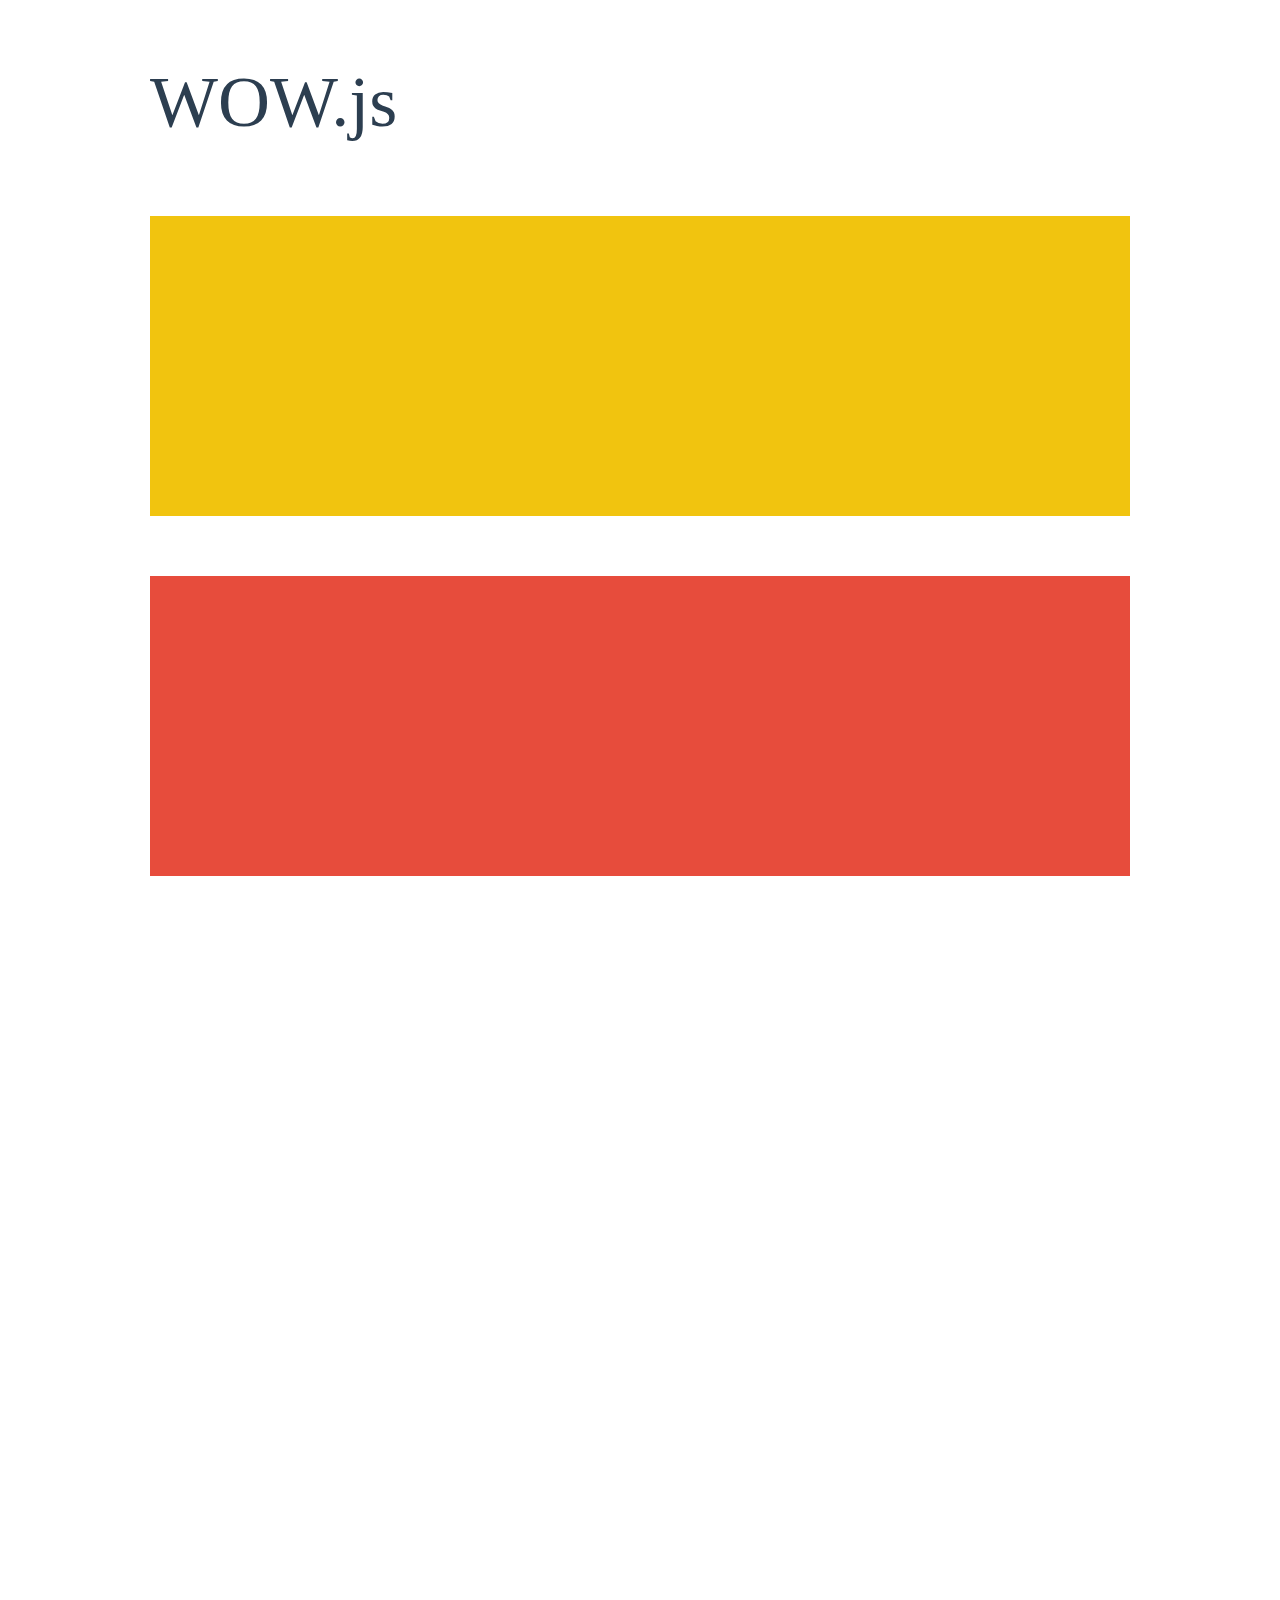
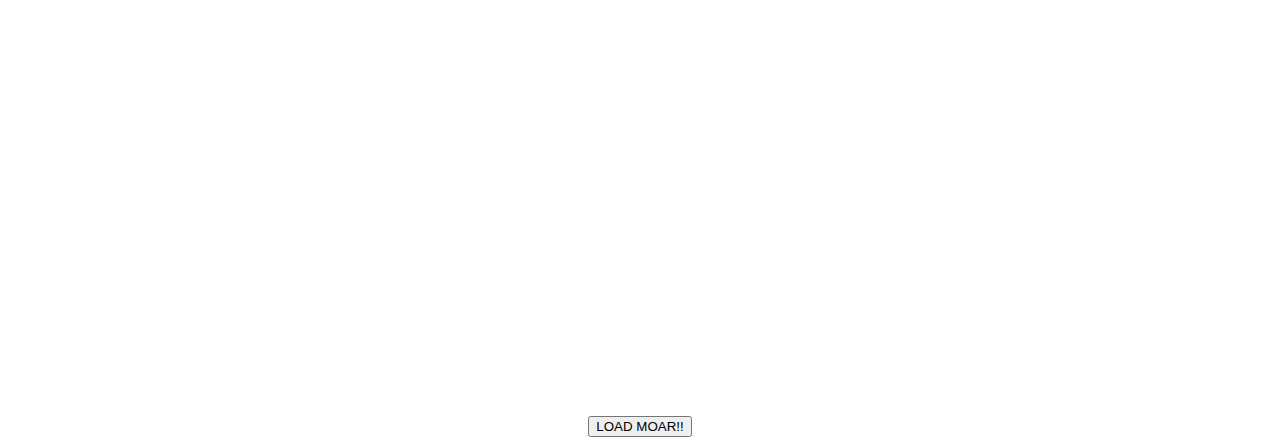
<file: js/WOW-20848c410fe32d161c2330e1d261b59512094f81/demo.html>
<!doctype html>

<html lang="en">
<head>
  <meta charset="utf-8">
  <title>WOW</title>
  <link rel="stylesheet" href="css/libs/animate.css">
  <link rel="stylesheet" href="css/site.css">
  <style>
    .wow:first-child {
      visibility: hidden;
    }
  </style>
  <!--[if IE]>
    <script src="http://html5shiv.googlecode.com/svn/trunk/html5.js"></script>
  <![endif]-->
</head>

<body>
  <div id="container">
    <header>
      <h1>WOW.js</h1>
    </header>
    <div id="main">
      <section class="wow fadeInDown" style="background-color: #f1c40f;"></section>
      <section class="wow pulse" style="background-color: #e74c3c;" data-wow-iteration="infinite" data-wow-duration="1500ms"></section>
      <section class="section--purple wow slideInRight" data-wow-delay="2s"></section>
      <section class="section--blue wow bounceInLeft" data-wow-offset="300"></section>
      <section class="section--green wow slideInLeft" data-wow-duration="4s"></section>
      <button id="moar">LOAD MOAR!!</button>
    </div>
  </div>
  <script src="dist/wow.js"></script>
  <script>
    wow = new WOW(
      {
        animateClass: 'animated',
        offset:       100,
        callback:     function(box) {
          console.log("WOW: animating <" + box.tagName.toLowerCase() + ">")
        }
      }
    );
    wow.init();
    document.getElementById('moar').onclick = function() {
      var section = document.createElement('section');
      section.className = 'section--purple wow fadeInDown';
      this.parentNode.insertBefore(section, this);
    };
  </script>
</body>
</html>
</file>
<file: js/WOW-20848c410fe32d161c2330e1d261b59512094f81/css/site.css>
h1 {
  font-size:     72px;
  line-height:   1.5;
  color: #2c3e50;
  font-weight:   100;
}

#container {
  width:  980px;
  margin: 0 auto;
}

section {
  height: 300px;
  margin: 60px 0;
}

.section--purple {
  background-color: #9b59b6;
}

.section--blue {
  background-color: #3498db;
}

.section--green {
  background-color: #2ecc71;
}

#main {
  text-align: center;
}

#more {
  margin: 20px auto 48px;
}
</file>
